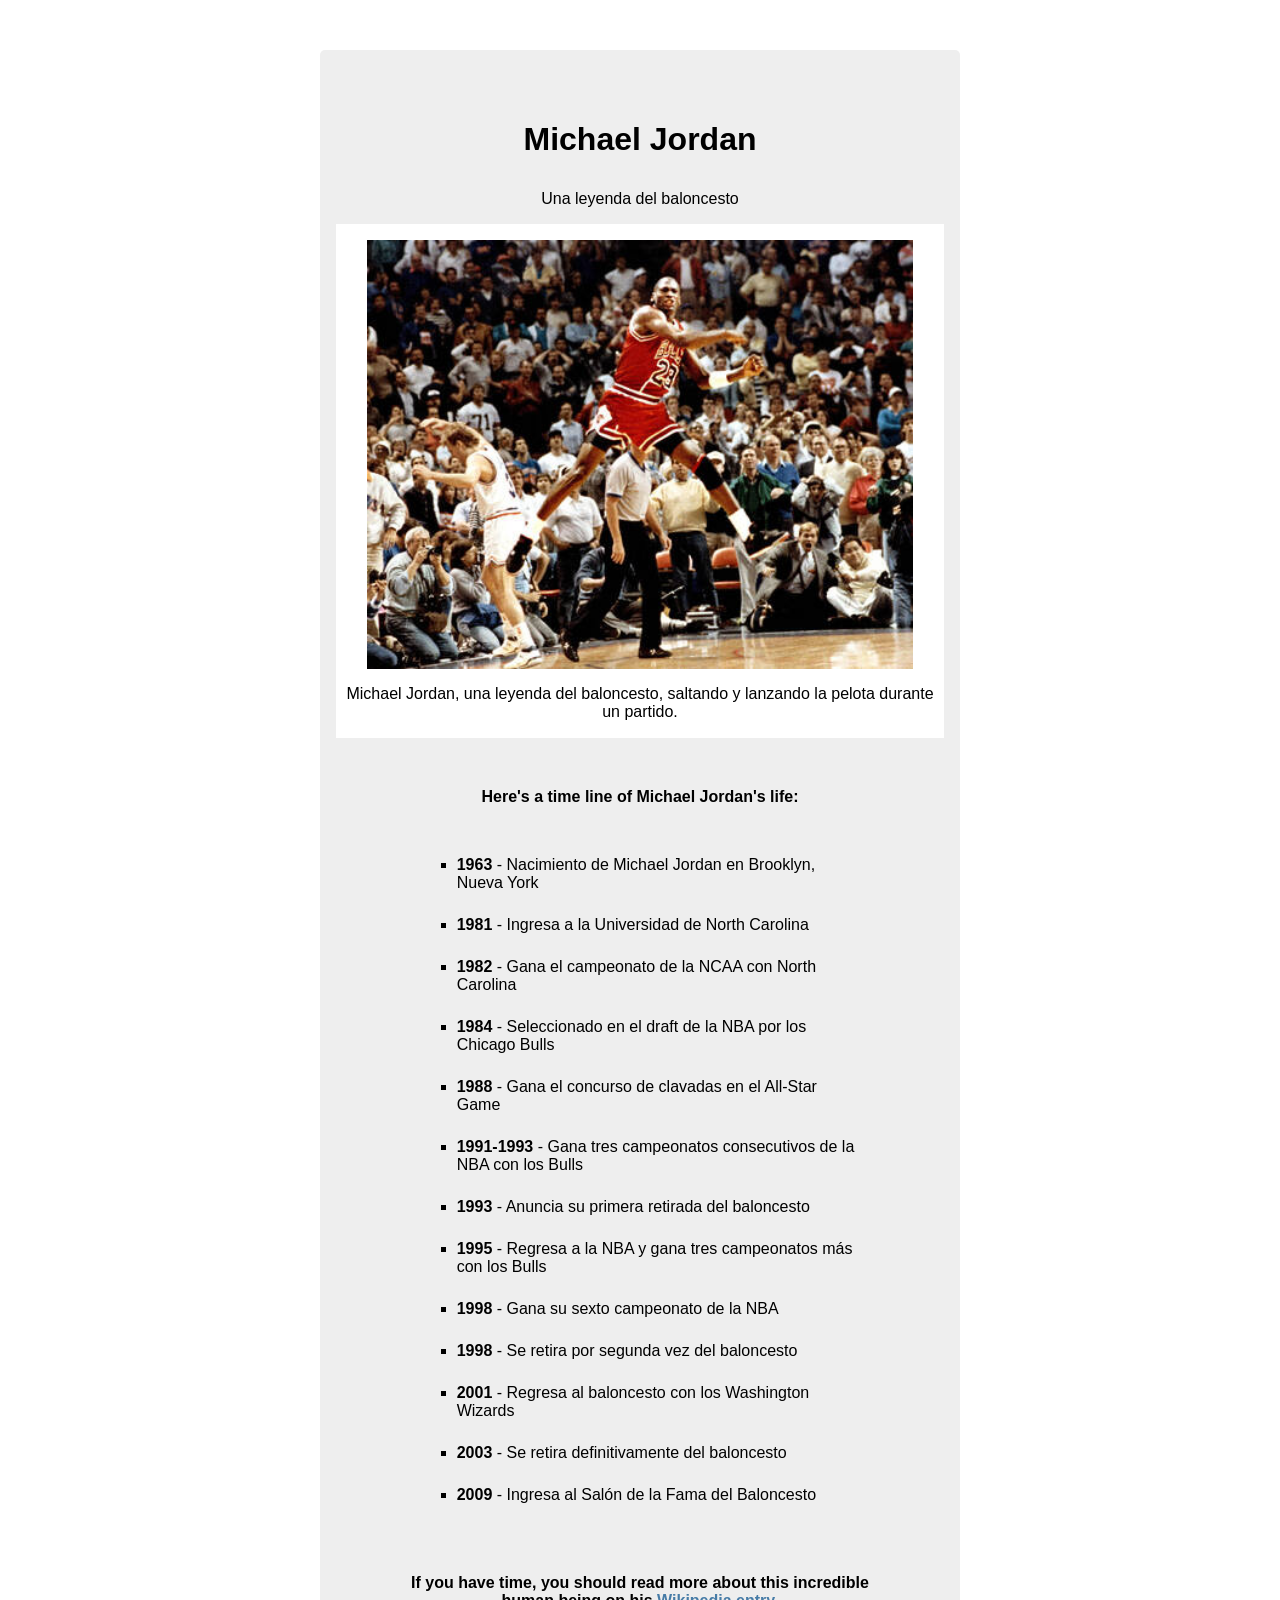
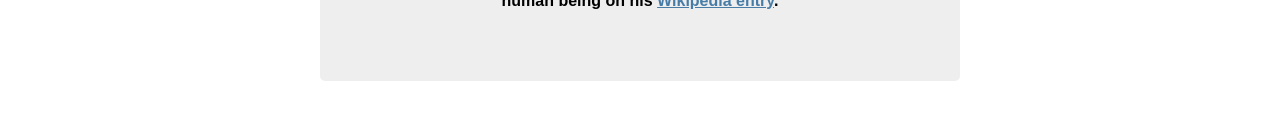
<file: Css/Accessibility/Build_a_Tribute_Page/index.html>
<!DOCTYPE html>
<html lang="en">
    <head>
        <meta charset="UTF-8" />
        <title>Tribute Page</title>
        <link rel="stylesheet" href="./styles.css" />
    </head>

    <body>
        <main id="main">
            <h1 id="title" class="bold">Michael Jordan</h1>
            <p>Una leyenda del baloncesto</p>
            <figure id="img-div">
                <img id="image" src="./images/michael-jordan.jpg"
                    alt="Michael Jordan, una leyenda del baloncesto, saltando y lanzando la pelota durante un partido. Jordan está vestido con el uniforme rojo de los Chicago Bulls y se encuentra en medio de una multitud de espectadores." />
                <figcaption id="img-caption">Michael Jordan, una leyenda del
                    baloncesto, saltando y lanzando la pelota durante un
                    partido.</figcaption>
            </figure>

            <p class="bold centered-text">Here's a time line of Michael Jordan's life:</p>

            <div id="tribute-info-container">
                <ul id="tribute-info">
                    <li><span class="bold">1963</span> - Nacimiento de Michael Jordan en Brooklyn, Nueva York</li>
                    <li><span class="bold">1981</span> - Ingresa a la Universidad de North Carolina</li>
                    <li><span class="bold">1982</span> - Gana el campeonato de la NCAA con North Carolina</li>
                    <li><span class="bold">1984</span> - Seleccionado en el draft de la NBA por los Chicago Bulls</li>
                    <li><span class="bold">1988</span> - Gana el concurso de clavadas en el All-Star Game</li>
                    <li><span class="bold">1991-1993</span> - Gana tres campeonatos consecutivos de la NBA con los Bulls</li>
                    <li><span class="bold">1993</span> - Anuncia su primera retirada del baloncesto</li>
                    <li><span class="bold">1995</span> - Regresa a la NBA y gana tres campeonatos más con los Bulls</li>
                    <li><span class="bold">1998</span> - Gana su sexto campeonato de la NBA</li>
                    <li><span class="bold">1998</span> - Se retira por segunda vez del baloncesto</li>
                    <li><span class="bold">2001</span> - Regresa al baloncesto con los Washington Wizards</li>
                    <li><span class="bold">2003</span> - Se retira definitivamente del baloncesto</li>
                    <li><span class="bold">2009</span> - Ingresa al Salón de la Fama del Baloncesto</li>
                </ul>
            </div>

            <p class="bold centered-text">If you have time, you should read more about this incredible human being on his <a id="tribute-link" target="_blank" href="https://es.wikipedia.org/wiki/Michael_Jordan">Wikipedia entry</a>.</p>
        </main>
    </body>
</html>
</file>
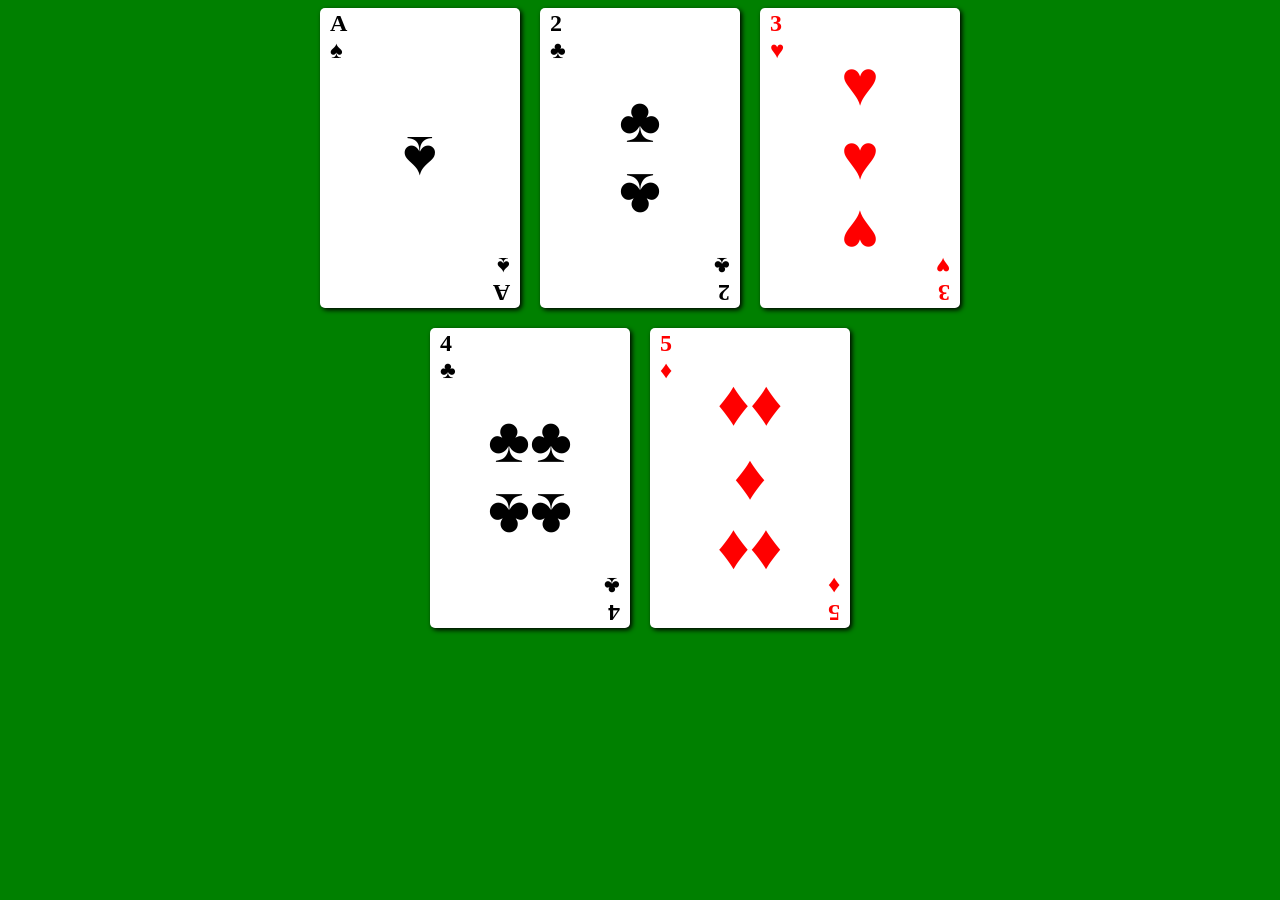
<file: Css/Certification_proyects/proyect1/index.html>
<!DOCTYPE html>
<html lang="en">

    <head>
        <meta charset="UTF-8">
        <meta name="viewport" content="width=device-width, initial-scale=1.0">
        <title>Playing Cards</title>
        <link rel="stylesheet" href="./styles.css"/>
    </head>

    <body>
        <main id="playing-cards">
            <div class="card">
                <div class="left">
                    <span class="lft-top-corner">A</span>
                    <span class="lft-top-corner">♠</span>
                </div>
                <div class="middle">
                    <span>♠</span>
                </div>
                <div class="right">
                    <span class="rgt-bttm-corner">A</span>
                    <span class="rgt-bttm-corner">♠</span>
                </div>
            </div>

            <div class="card">
                <div class="left">
                    <span class="lft-top-corner">2</span>
                    <span class="lft-top-corner">♣</span>
                </div>
                <div class="middle">
                    <span>♣</span>
                    <span>♣</span>
                </div>
                <div class="right">
                    <span class="rgt-bttm-corner">2</span>
                    <span class="rgt-bttm-corner">♣</span>
                </div>
            </div>

            <div class="card red-card">
                <div class="left">
                    <span class="lft-top-corner">3</span>
                    <span class="lft-top-corner">♥</span>
                </div>
                <div class="middle">
                    <span>♥</span>
                    <span>♥</span>
                    <span>♥</span>
                </div>
                <div class="right">
                    <span class="rgt-bttm-corner">3</span>
                    <span class="rgt-bttm-corner">♥</span>
                </div>
            </div>

            <div class="card">
                <div class="left">
                    <span class="lft-top-corner">4</span>
                    <span class="lft-top-corner">♣</span>
                </div>
                <div class="middle">
                    <span>♣♣</span>
                    <span>♣♣</span>
                </div>
                <div class="right">
                    <span class="rgt-bttm-corner">4</span>
                    <span class="rgt-bttm-corner">♣</span>
                </div>
            </div>

            <div class="card red-card">
                <div class="left">
                    <span class="lft-top-corner">5</span>
                    <span class="lft-top-corner">♦</span>
                </div>
                <div class="middle">
                    <span>♦♦</span>
                    <span>♦</span>
                    <span>♦♦</span>
                </div>
                <div class="right">
                    <span class="rgt-bttm-corner">5</span>
                    <span class="rgt-bttm-corner">♦</span>
                </div>
            </div>
        </main>
    </body>

</html>
</file>
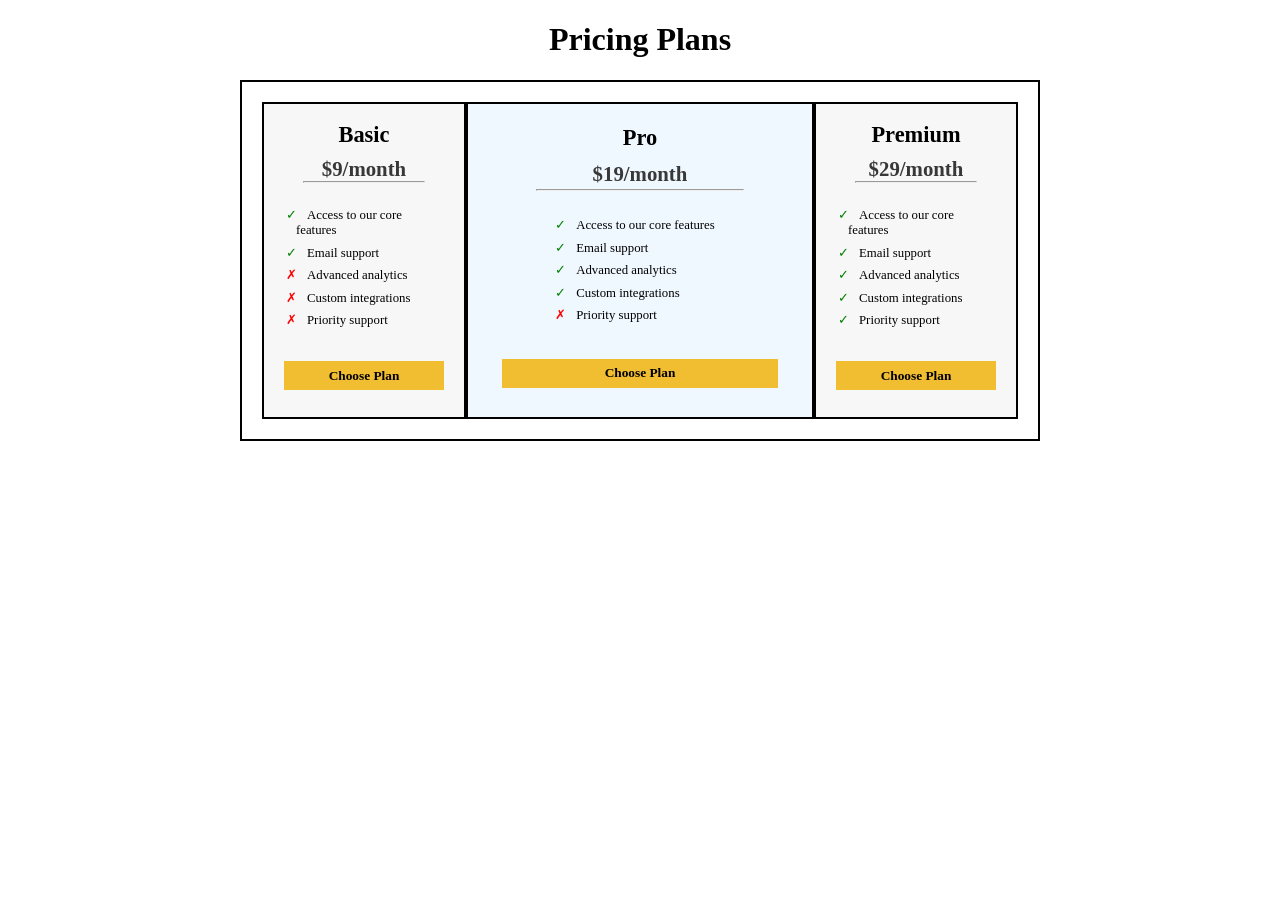
<file: Css/FlexBox/lab_1/index.html>
<!--
    Design a Pricing Plans Layout Page
        Objective: Fulfill the user stories below and get all the tests to pass to complete the lab.

    User Stories
1. Your page should have an h1 element with the text Pricing Plans.
2. Your page should have a div element with the class pricing-container below the h1 element.
    The .pricing-container selector should have a display property with the value of flex and a flex-wrap property with the value of wrap.
3. Within the .pricing-container element, you should have three div elements with the class pricing-card to represent the pricing plans.
    One of the .pricing-card elements should have the class basic-plan in addition to the pricing-card class.
    One of the .pricing-card elements should have the class pro-plan in addition to the pricing-card class.
    One of the .pricing-card elements should have the class premium-plan in addition to the pricing-card class.
4. Your .basic-plan element should have an h2 element with the text Basic.
5. Your .basic-plan element should have a p element with the text $9/month.
6. Your .pro-plan element should have an h2 element with the text Pro.
7. Your .pro-plan element should have a p element with the text $19/month.
8. our .premium-plan element should have an h2 element with the text Premium.
9. Your .premium-plan element should have a p element with the text $29/month.
10. Each of your .pricing-card elements should:
    Use Flexbox to stack its content in a column and justify the space between the children using space-between.
    Set the flex property to 0 0 200px to give it a consistent width and prevent it from growing or shrinking in the layout.
    Set the border property to 2px solid black to see how the different cards take up space.
11. The .basic-plan element should appear first in the layout. You should use the order property for this.
12. The .pro-plan element should appear second in the layout. You should use the order property and set its flex-grow property to 2 so it takes up more space than the other plans.
13. The .premium-plan element should come last in the layout. You should use the order property for this.
Note: Be sure to link your stylesheet in your HTML and apply your CSS.

-->

<!DOCTYPE html>
<html lang="en">
    <head>
        <meta charset="UTF-8" />
        <title>Pricing Plans Layout Page</title>
        <link rel="stylesheet" href="./styles.css" />
    </head>
    <body>
        <h1>Pricing Plans</h1>
        <div class="pricing-container">
            <div class="pricing-card basic-plan">
                <h2>Basic</h2>
                <p>$9/month</p><hr>
                <ul>
                    <li class="included">Access to our core features</li>
                    <li class="included">Email support</li>
                    <li>Advanced analytics</li>
                    <li>Custom integrations</li>
                    <li>Priority support</li>
                </ul>
                <button>Choose Plan</button>
            </div>
            <div class="pricing-card pro-plan">
                <h2>Pro</h2>
                <p>$19/month</p><hr>
                <ul>
                    <li class="included">Access to our core features</li>
                    <li class="included">Email support</li>
                    <li class="included">Advanced analytics</li>
                    <li class="included">Custom integrations</li>
                    <li>Priority support</li>
                </ul>
                <button>Choose Plan</button>
            </div>
            <div class="pricing-card premium-plan">
                <h2>Premium</h2>
                <p>$29/month</p><hr>
                <ul>
                    <li class="included">Access to our core features</li>
                    <li class="included">Email support</li>
                    <li class="included">Advanced analytics</li>
                    <li class="included">Custom integrations</li>
                    <li class="included">Priority support</li>
                </ul>
                <button>Choose Plan</button>
            </div>
        </div>
    </body>
</html>
</file>
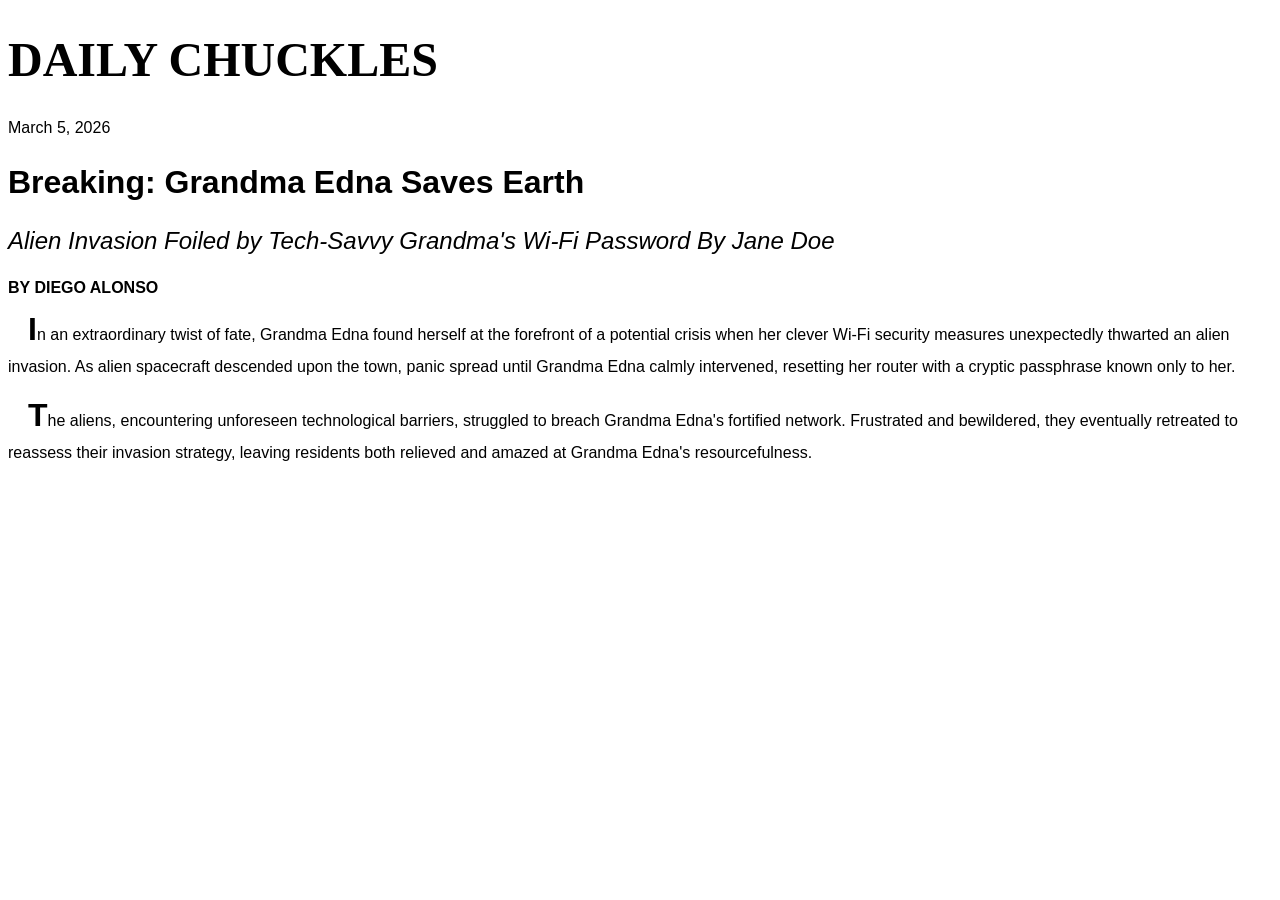
<file: Css/Typography/Build_a_Newspaper_Article/index.html>
<!DOCTYPE html>
<html lang="en">
    <head>
        <meta charset="utf-8">
        <meta name="viewport" content="width=device-width, initial-scale=1.0">
        <title>Newspaper Article</title>
        <link rel="stylesheet" href="./styles.css">
    </head>
    <body>
        <div class="newspaper">
            <h1 class="name">DAILY CHUCKLES</h1>
            <p class="date">March 5, 2026</p>
            <h2 class="headline">Breaking: Grandma Edna Saves Earth</h2>
            <h3 class="sub-headline">Alien Invasion Foiled by Tech-Savvy Grandma's Wi-Fi Password By Jane Doe</h3>
            <p class="author">By Diego Alonso</p>
            <p class="text">In an extraordinary twist of fate, Grandma Edna found herself at the forefront of a potential crisis when her clever Wi-Fi security measures unexpectedly thwarted an alien invasion. As alien spacecraft descended upon the town, panic spread until Grandma Edna calmly intervened, resetting her router with a cryptic passphrase known only to her.</p>
            <p class="text">The aliens, encountering unforeseen technological barriers, struggled to breach Grandma Edna's fortified network. Frustrated and bewildered, they eventually retreated to reassess their invasion strategy, leaving residents both relieved and amazed at Grandma Edna's resourcefulness.</p>
        </div>
    </body>
</html>
</file>
<file: Css/Accessibility/Build_a_Tribute_Page/styles.css>
body, html {
    margin: 0;
    padding: 0;
    font-family: Verdana, Geneva, Tahoma, sans-serif;
}


#main {
    box-sizing: border-box;
    width: 50%;
    height: 100%;
    margin: 50px auto;
    background-color: #eeeeee;
    padding: 1px;
    border-radius: 5px;
}

#title {
    text-align: center;
    font-size: 2rem;
    margin: 70px 0 1em;
}

#title + p {
    text-align: center;
}

#img-div {
    margin: 0 auto;
    width: 95%;
    text-align: center;
    background-color: white;
    padding: 1px;
}

#img-div + p {
    margin: 50px 0;
}

#image {
    display: block;
    max-width: 100%;
    max-height: max(400px, 50%);
    margin: 15px auto;
    margin-bottom: 0;
    width: 90%;
}

#img-caption {
    margin: 1em 0;
}

#tribute-info-container {
    margin: 0 auto 70px;
    width: 70%;
}

#tribute-info-container + p {
    margin: 70px auto;
    width: 80%;
}   

#tribute-info {
    list-style: square;
}

#tribute-info li {
    margin: 1.5em 0;
}

.bold {
    font-weight: bold;
}

.centered-text {
    text-align: center;
}

#tribute-link:visited, #tribute-link:link {
    color: #477ca7;
}

#tribute-link:hover {
    color: #2e506d;
}
</file>
<file: Css/Certification_proyects/proyect1/styles.css>
body {
    background-color: green;
}

#playing-cards {
    margin: 0 auto;
    max-width: 700px;
    display: flex;
    gap: 20px;
    justify-content: center;
    flex-wrap: wrap;
    align-items: center;
}

.card {
    background-color: white;
    display: flex;
    justify-content: space-between;
    flex-direction: column;
    height: 300px;
    width: 200px;
    border-radius: 5px;
    box-shadow: 2px 2px 5px black;
    font-weight: bold;
}

.card div {
    margin: 2px 10px;
}

.lft-top-corner {
    display: block;
}

.rgt-bttm-corner {
    transform: rotate(180deg);
}

.left, .middle, .right {
    display: flex;
}

.left, .right {
    font-size: 1.5rem;
}

.left {
    flex-direction: column;
    height: 10%;
}

.middle {
    flex-wrap: wrap;
    flex-direction: column;
    justify-content: center;
    align-items: center;
    gap: 0px;
    font-size: 4rem;
    height: 80%;
}

.middle span {
    display: block;
}

.middle span:last-child {
    transform: rotate(180deg);
}

.right {
    height: 10%;
    flex-direction: column-reverse;
    justify-content: flex-start;
    align-items: flex-end;
}

.red-card {
    color: red;
}
</file>
<file: Css/FlexBox/lab_1/styles.css>
h1 {
    text-align: center;
}

hr {
    margin: 0 auto 1.5rem;
    width: 60%;
}

.pricing-container {
    max-width: 800px;
    margin: 0 auto;

    display: flex;
    justify-content: space-between;
    flex-wrap: wrap;

    border: 2px solid black;
    padding: 20px;
    box-sizing: border-box;
}


.pricing-container .pricing-card:nth-child(even) {
    background-color: #f0f8ff;
}

.pricing-card {
    display: flex;
    flex-direction: column;
    align-items: center;
    justify-content: space-evenly;
    flex: 0 0 200px;
    border: 2px solid black;
    background-color: #f7f7f7;

    transition: transform 0.3s;
}

.pricing-card:hover {
    transform: scale(1.1);
}

.pricing-card h2 {
    font-size: 1.4rem;
    margin-bottom: 0.4em;
}

.pricing-card p {
    font-size: 1.3rem;
    font-weight: bold;
    color: rgb(56, 56, 56);
    margin: 0 auto;
}

.pricing-card ul {
    margin: 0;
    padding: 0 2em;
    list-style: none;
    display: flex;
    flex-direction: column;
    justify-content: flex-start;
    flex-wrap: wrap;

}

.pricing-card li {
    margin-bottom: 0.5em;
    font-size: 0.8rem;
    box-sizing: border-box;
}

.pricing-card li.included::before {
    content: '✓';
    color: green;
    display: inline-block;
    transform: translateX(-10px);
}

.pricing-card li:not(.included)::before {
    content: '✗';
    color: red;
    display: inline-block;
    transform: translateX(-10px);
}

.pricing-card button {
    font-family: 'Times New Roman', Times, serif;
    display: block;
    margin: 2em auto;
    border: none;
    background-color: #f1be32;
    font-weight: bold;
    width: 80%;
    padding: 0.5em 0;
    cursor: pointer;
}

/* ===== ORDER OF PLANS ===== */

.basic-plan {
    order: 0;
}

.pro-plan {
    flex-grow: 2;
    order: 1;
}

.premium-plan {
    order: 2;
}
</file>
<file: Css/Typography/Build_a_Newspaper_Article/styles.css>
html {
    font-size: 24px;
}

.newspaper {
    font-size: 16px;
    font-family: 'Open Sans', sans-serif;
}

.name {
    font-size: 2rem;
    font-family: 'Times New Roman', serif;
}

.name, .author {
    text-transform: uppercase;
}

.headline {
    font-size: 2em;
    font-weight: bold;
}

.sub-headline {
    font-weight: 100;
    font-size: 1.5em;
    font-style: italic;
}

.author {
    font-weight: bold;
}

.text {
    text-indent: 20px;
    line-height: 2em;
}

.text::first-letter {
    font-weight: bold;
    font-size: 2em;
}
</file>
